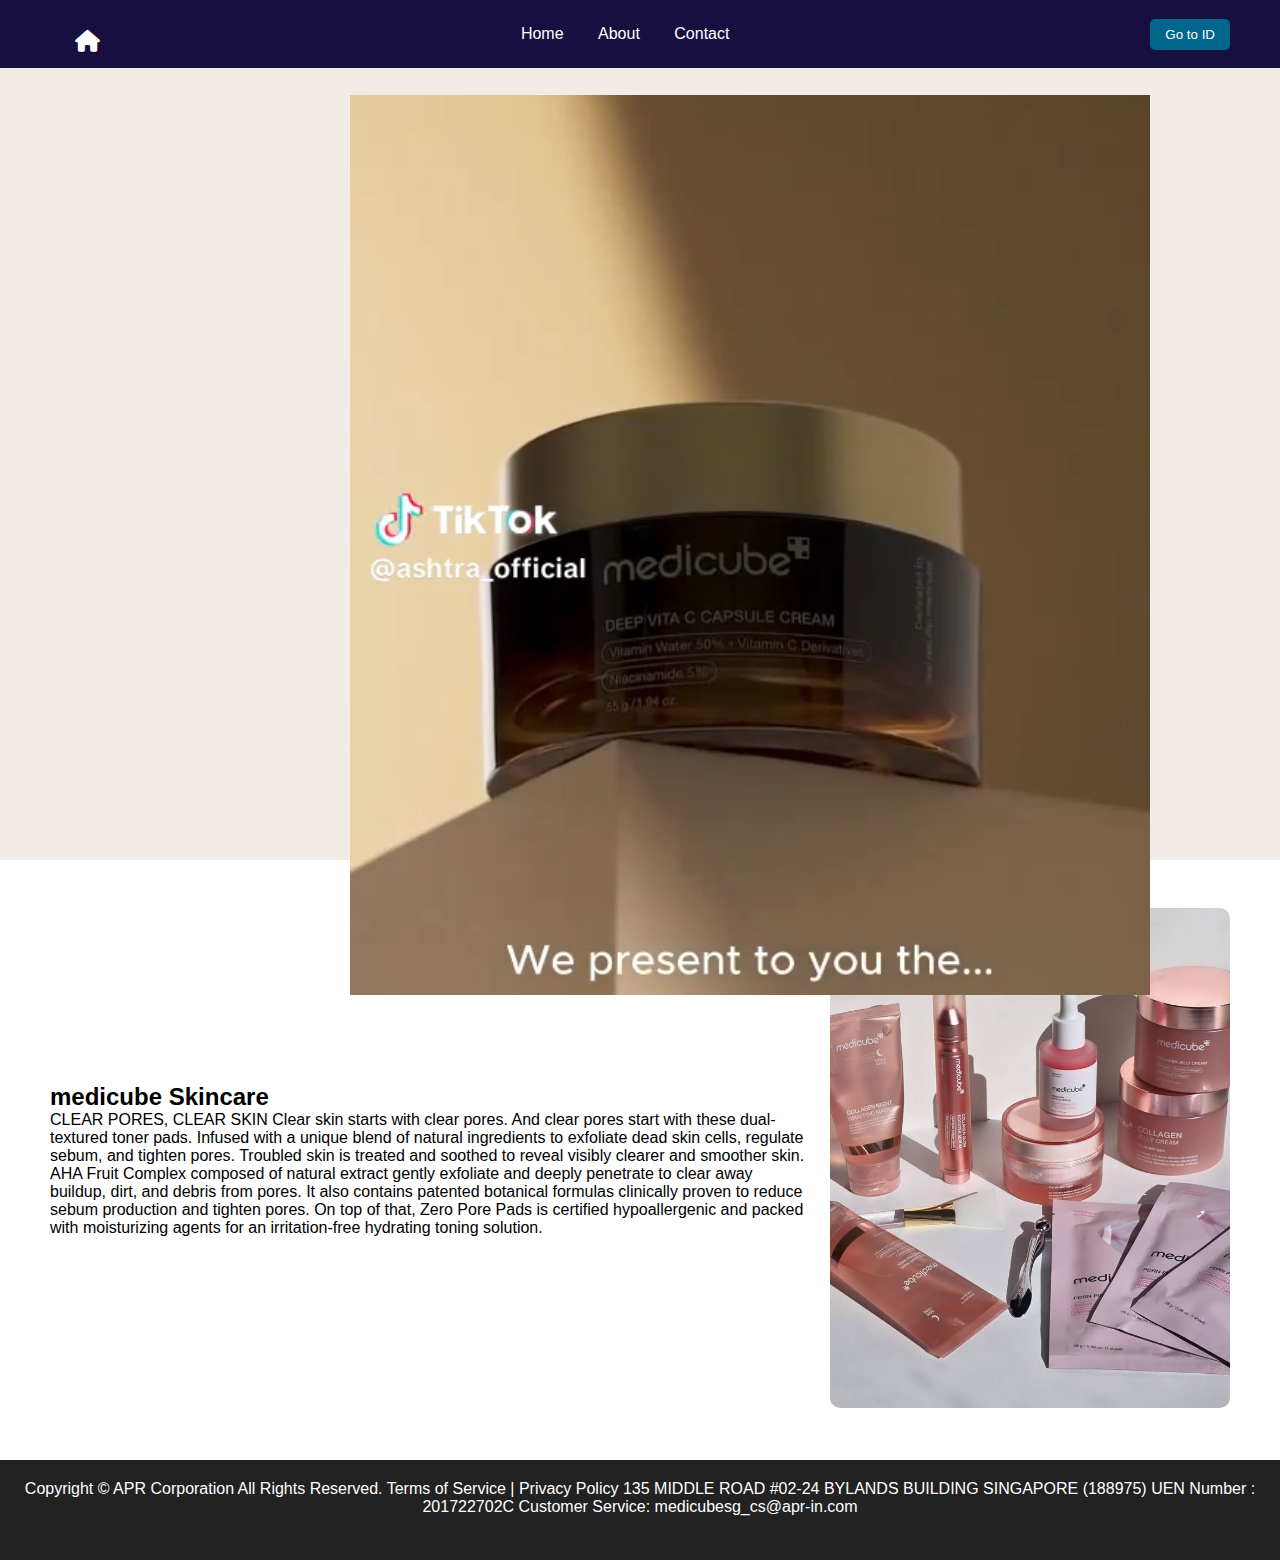
<file: pro nti/index.html>
<!DOCTYPE html>
<html lang="en">
<head>
  <meta charset="UTF-8">
 
  <title>task</title>
  <link rel="stylesheet" href="css/style.css">
  <link rel="stylesheet" href="css/all.css">
  <link rel="stylesheet" href="webfonts/fa-brands-400.woff2">
  
</head>
<body>

  <!-- Navbar -->
  <header>
    <div class="logo">
        <i class="fa-solid fa-house homeicon" ></i>
        
    </div>
    <nav>
      <a href="#">Home</a>
      <a href="#about">About</a>
      <a href="#contact">Contact</a>
    </nav>
    <button class="btn">
      Go to ID
    </button>

  </header>

  <!-- Hero Video -->
  <section class="hero">
  <video autoplay muted loop>
      <source width="800px" src="images/WhatsApp Video 2025-08-31 at 08.18.12_f8320f1e.mp4" type="video/mp4">
    
    </video>

    <div class="overlay"></div>
 </section>

  <!-- Content Section -->
  <div class="section" id="about">
    <div class="content">
      <h2>medicube Skincare</h2>
      <p>
        CLEAR PORES, CLEAR SKIN
Clear skin starts with clear pores. And clear pores start with these dual-textured toner pads. Infused with a unique blend of natural ingredients to exfoliate dead skin cells, regulate sebum, and tighten pores. Troubled skin is treated and soothed to reveal visibly clearer and smoother skin.

AHA Fruit Complex composed of natural extract gently exfoliate and deeply penetrate to clear away buildup, dirt, and debris from pores. It also contains patented botanical formulas clinically proven to reduce sebum production and tighten pores. On top of that, Zero Pore Pads is certified hypoallergenic and packed with moisturizing agents for an irritation-free hydrating toning solution.

    </div>
    <div class="image">
      <img src="images/b0a55f5b0f5eda27fcdbfbc620cdb587.jpg" alt="Example Image">
    </div>
</div>

  <!-- Footer -->
  <footer id="#contact">
    <span> Copyright © APR Corporation All Rights Reserved.
           Terms of Service | Privacy Policy

        135 MIDDLE ROAD #02-24 BYLANDS BUILDING SINGAPORE (188975)

        UEN Number : 201722702C

        Customer Service: medicubesg_cs@apr-in.com</span>
  </footer>

</body>
</html>
</file>
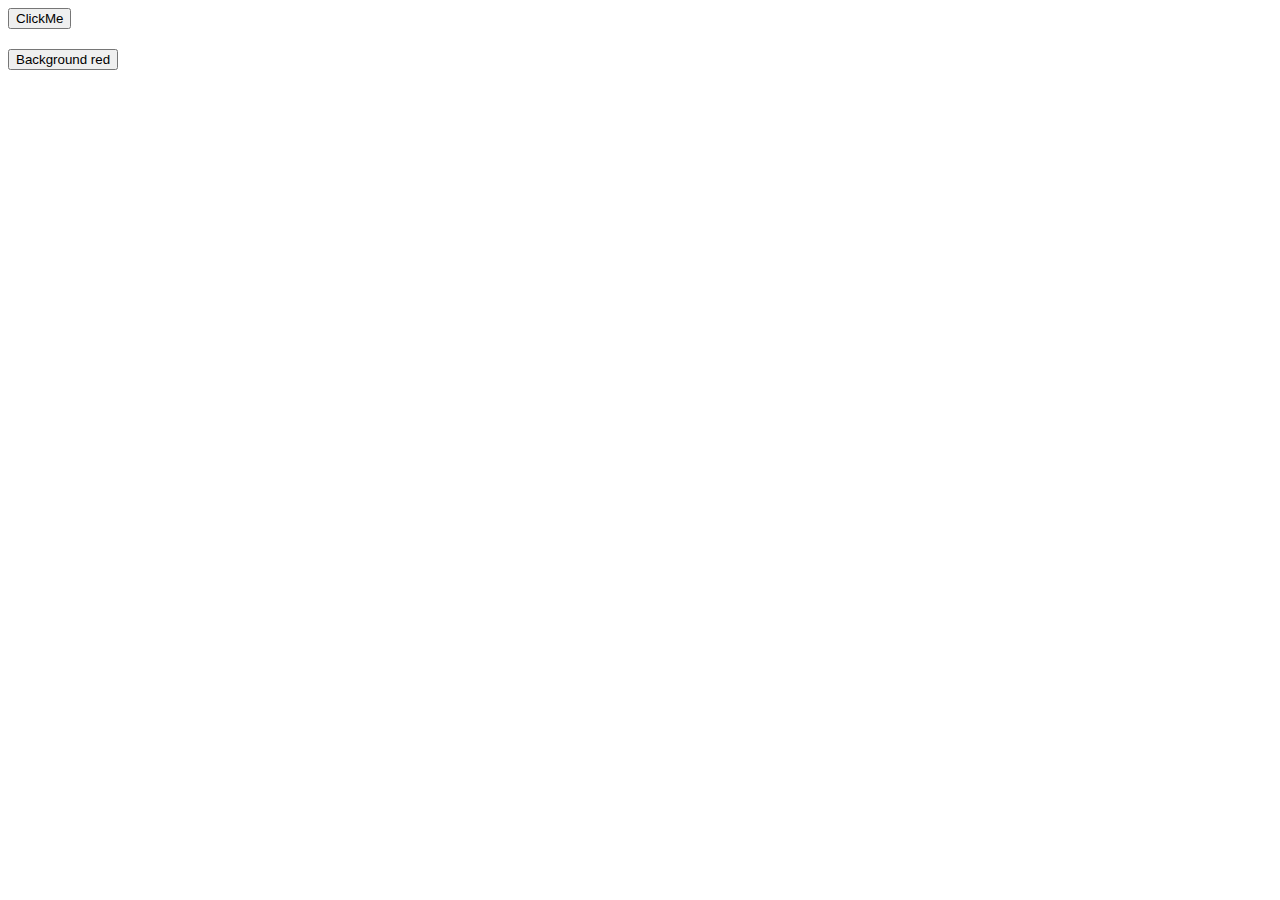
<file: task js/index.html>
<html>
    <head>
        <meta charset="UTF-8">
        <meta name="viewport" content="width=device-width, initial-scale=1.0">
        <link rel="stylesheet" href="css/style.css">

    </head>
    <body>
        
        <button id="clickBtn" > ClickMe </button>
        <h2 id="demo"></h2>



        <div class="container" id="myContainer" >
           <button onclick="changeToRed()"> Background red</button>
        </div>

        
        <script src="js/script.js"></script>
    </body>
</html>
</file>
<file: pro nti/css/style.css>
* {
      margin: 0;
      padding: 0;
      box-sizing: border-box;
}

body {
      font-family: Arial, sans-serif;
      height: 1500px;
}

    /* Navbar */
header {
      width: 100%;
      display: flex;
      justify-content: space-between;
      align-items: center;
      padding: 15px 50px;
      background: #170f3f;
      color: #fff;
      position: fixed;
      top: 0;
      left: 0;
      z-index: 10;
}
.logo .homeicon{
    color: #fff;
    font-size: 22px;
    padding-top:   15px;
    padding-left: 25px;
}

header nav {
      flex: 1;
      text-align: center;
}

header nav a {
      margin: 0 15px;
      color: #fff;
      text-decoration: none;
}

header .btn {
      background: #00668c;
      padding: 8px 15px;
      border: none;
      border-radius: 5px;
      color: #fff;
      cursor: pointer;
}

    /* Fullscreen video */
.hero {
      height: 800px;
      width: 100%;
      position: relative;
      margin-top: 60px; /* space for fixed navbar */
}

.hero video {
     position: absolute;
      top: 35px;
      left: 350px;
      
      width: 800px;
      height: 100vh;
      object-fit: cover;
      z-index: 5;
}

.hero .overlay {
      position: absolute;
      top: 0;
      left: 0;
      width: 100%;
      height: 100%;
      background: rgb(241, 237, 230);
}

    /* Two sections */
.section {
      display: flex;
      justify-content: space-between;
      align-items: center;
      padding: 50px;
      width: 100%;
      height: 600px;
}

.section .content {
      flex: 1;
      margin-right: 20px;
}
.section .image img {
      width: 100%;
      height: 500px;
      border-radius: 10px;
}

    /* Footer */
footer {
      background: #222;
      color: #fff;
      text-align: center;
      padding: 20px;
      height: 100px;
     
}
</file>
<file: task js/css/style.css>
.container{
    width: 100%;
    height: 200px;
}
</file>
